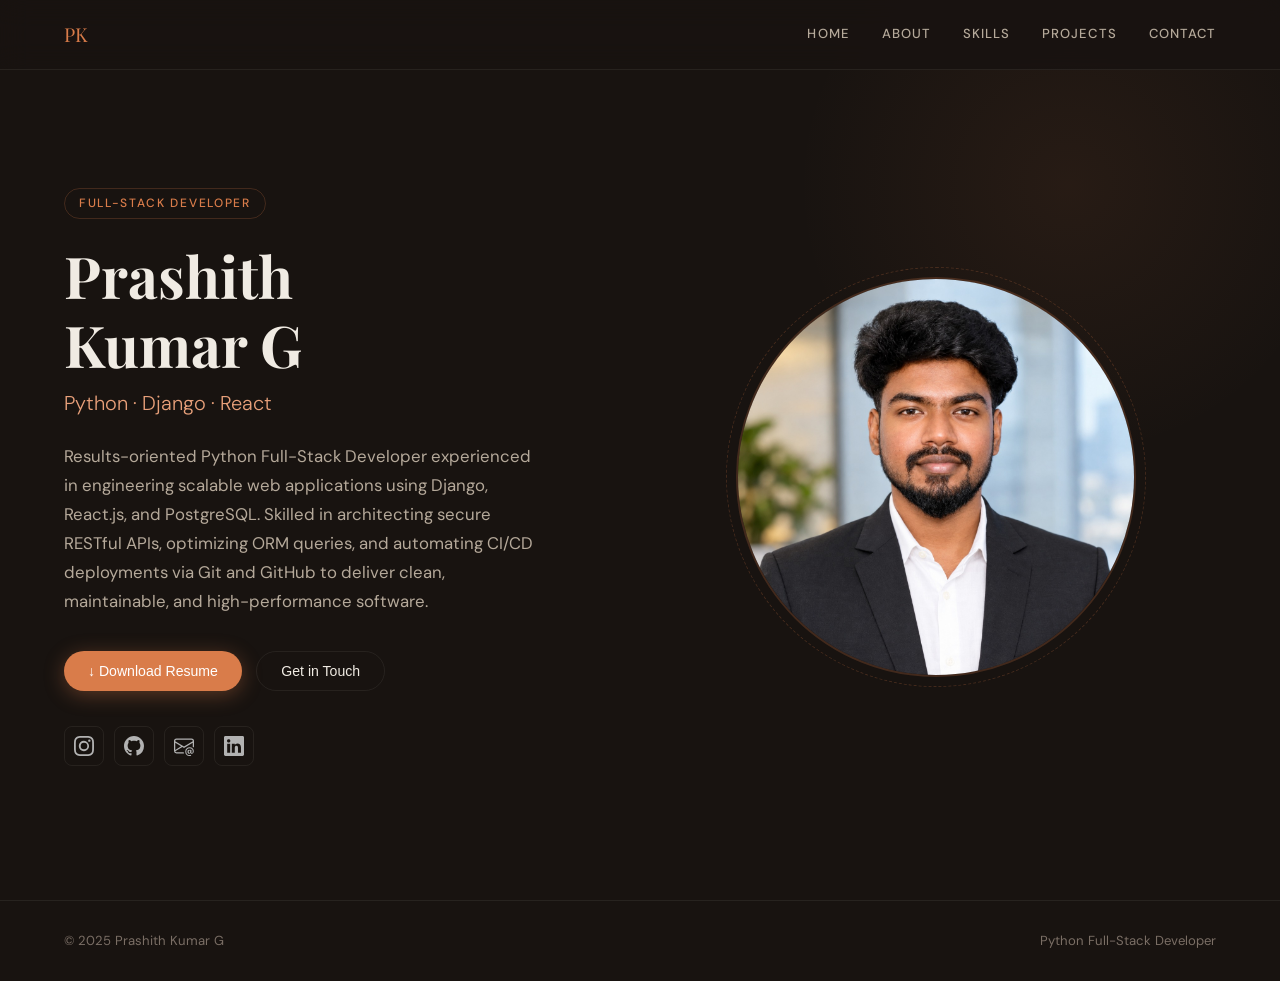
<file: index.html>
<!DOCTYPE html>
<html lang="en">
<head>
  <meta charset="UTF-8">
  <meta name="viewport" content="width=device-width, initial-scale=1.0">
  <link rel="stylesheet" href="style.css">
  <title>Prashith Kumar G — Full-Stack Developer</title>
</head>
<body>

  <!-- ===== NAVIGATION ===== -->
  <nav class="nav">
    <span class="nav-logo">PK</span>
    <div class="nav-links" id="nav-links">
      <a href="index.html"   class="navi">Home</a>
      <a href="about.html"   class="navi">About</a>
      <a href="skill.html"   class="navi">Skills</a>
      <a href="project.html" class="navi">Projects</a>
      <a href="contact.html" class="navi">Contact</a>
    </div>
    <button class="nav-toggle" id="nav-toggle" aria-label="Toggle menu">
      <span></span><span></span><span></span>
    </button>
  </nav>

  <!-- ===== HERO ===== -->
  <section class="hero">
    <div class="hero-text">
      <span class="eyebrow">Full-Stack Developer</span>
      <h1 class="hero-title">Prashith<br>Kumar G</h1>
      <p class="hero-role">Python · Django · React</p>
      <p class="hero-desc">
        Results-oriented Python Full-Stack Developer experienced in engineering scalable web applications using Django,
React.js, and PostgreSQL. Skilled in architecting secure RESTful APIs, optimizing ORM queries, and automating CI/CD
deployments via Git and GitHub to deliver clean, maintainable, and high-performance software.
      </p>
      <div class="hero-actions">
        <a href="resume.pdf" download="Prashith_Kumar_G_Resume.pdf">
          <button class="btn-primary">&#8595; Download Resume</button>
        </a>
        <a href="contact.html">
          <button class="btn-ghost">Get in Touch</button>
        </a>
      </div>
      <div class="hero-socials">
        <a href="https://instagram.com/prasi__05" target="_blank" class="social-icon" aria-label="Instagram">
          <img src="./images/instagram.svg" alt="Instagram">
        </a>
        <a href="https://github.com/Prashith05" target="_blank" class="social-icon" aria-label="GitHub">
          <img src="./images/github.svg" alt="GitHub">
        </a>
        <a href="mailto:prashith3@gmail.com" class="social-icon" aria-label="Email">
          <img src="./images/email.svg" alt="Email">
        </a>
        <a href="https://www.linkedin.com/in/prashith-kumar-g-63981139b/" target="_blank" class="social-icon" aria-label="LinkedIn">
          <img src="./images/linkedin.svg" alt="LinkedIn">
        </a>
      </div>
    </div>

    <div class="hero-image-wrap">
      <div class="img-frame">
        <img src="./images/Profile-pic.jpeg" alt="Prashith Kumar G" id="mypic">
      </div>
    </div>
  </section>

  <!-- ===== FOOTER ===== -->
  <footer>
    <span class="footer-text">© 2025 Prashith Kumar G</span>
    <span class="footer-text">Python Full-Stack Developer</span>
  </footer>

  <script>
    /* Mobile nav toggle */
    const toggle = document.getElementById('nav-toggle');
    const links  = document.getElementById('nav-links');
    toggle.addEventListener('click', () => {
      toggle.classList.toggle('open');
      links.classList.toggle('open');
    });
    /* Close on link click */
    links.querySelectorAll('a').forEach(a => a.addEventListener('click', () => {
      toggle.classList.remove('open');
      links.classList.remove('open');
    }));
  </script>
</body>
</html>
</file>
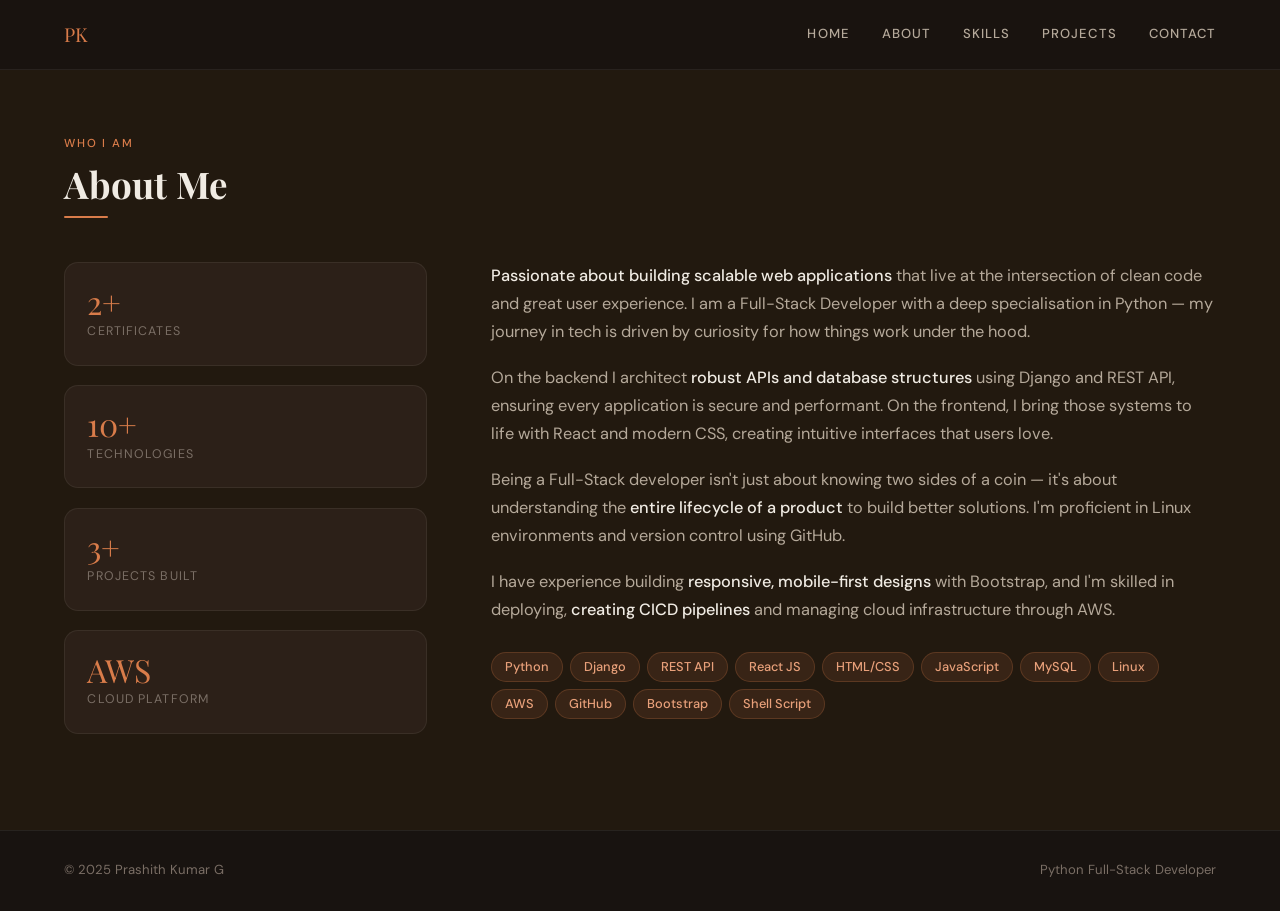
<file: about.html>
<!DOCTYPE html>
<html lang="en">
<head>
  <meta charset="UTF-8">
  <meta name="viewport" content="width=device-width, initial-scale=1.0">
  <link rel="stylesheet" href="style.css">
  <title>About — Prashith Kumar G</title>
</head>
<body>

  <nav class="nav">
    <span class="nav-logo">PK</span>
    <div class="nav-links" id="nav-links">
      <a href="index.html"   class="navi">Home</a>
      <a href="about.html"   class="navi">About</a>
      <a href="skill.html"   class="navi">Skills</a>
      <a href="project.html" class="navi">Projects</a>
      <a href="contact.html" class="navi">Contact</a>
    </div>
    <button class="nav-toggle" id="nav-toggle" aria-label="Toggle menu">
      <span></span><span></span><span></span>
    </button>
  </nav>

  <section id="about" style="padding-top:calc(var(--nav-h) + 4rem);">
    <span class="sec-eyebrow reveal">Who I Am</span>
    <h2 class="sec-title reveal">About Me</h2>
    <div class="sec-line reveal"></div>

    <div class="about-grid">
      <!-- Stats sidebar -->
      <div class="about-stats reveal-stagger">
        <div class="stat-card">
          <div class="stat-num">2+</div>
          <div class="stat-lbl">Certificates</div>
        </div>
        <div class="stat-card">
          <div class="stat-num">10+</div>
          <div class="stat-lbl">Technologies</div>
        </div>
        <div class="stat-card">
          <div class="stat-num">3+</div>
          <div class="stat-lbl">Projects Built</div>
        </div>
        <div class="stat-card">
          <div class="stat-num">AWS</div>
          <div class="stat-lbl">Cloud Platform</div>
        </div>
      </div>

      <!-- Content -->
      <div class="about-body reveal">
        <p>
          <strong>Passionate about building scalable web applications</strong> that live
          at the intersection of clean code and great user experience. I am a
          Full-Stack Developer with a deep specialisation in Python — my journey in
          tech is driven by curiosity for how things work under the hood.
        </p>
        <p>
          On the backend I architect <strong>robust APIs and database structures</strong>
          using Django and REST API, ensuring every application is secure and
          performant. On the frontend, I bring those systems to life with React and
          modern CSS, creating intuitive interfaces that users love.
        </p>
        <p>
          Being a Full-Stack developer isn't just about knowing two sides of a
          coin — it's about understanding the <strong>entire lifecycle of a product</strong>
          to build better solutions. I'm proficient in Linux environments and version
          control using GitHub.
        </p>
        <p>
          I have experience building <strong>responsive, mobile-first designs</strong>
          with Bootstrap, and I'm skilled in deploying,<strong> creating CICD pipelines</strong> and managing cloud
          infrastructure through AWS.
        </p>

        <div class="about-tags">
          <span class="tag">Python</span>
          <span class="tag">Django</span>
          <span class="tag">REST API</span>
          <span class="tag">React JS</span>
          <span class="tag">HTML/CSS</span>
          <span class="tag">JavaScript</span>
          <span class="tag">MySQL</span>
          <span class="tag">Linux</span>
          <span class="tag">AWS</span>
          <span class="tag">GitHub</span>
          <span class="tag">Bootstrap</span>
          <span class="tag">Shell Script</span>
        </div>
      </div>
    </div>
  </section>

  <footer>
    <span class="footer-text">© 2025 Prashith Kumar G</span>
    <span class="footer-text">Python Full-Stack Developer</span>
  </footer>

  <script>
    const toggle = document.getElementById('nav-toggle');
    const links  = document.getElementById('nav-links');
    toggle.addEventListener('click', () => {
      toggle.classList.toggle('open');
      links.classList.toggle('open');
    });
    links.querySelectorAll('a').forEach(a => a.addEventListener('click', () => {
      toggle.classList.remove('open');
      links.classList.remove('open');
    }));

    /* Scroll reveal */
    const obs = new IntersectionObserver((entries) => {
      entries.forEach(e => { if(e.isIntersecting) { e.target.classList.add('visible'); obs.unobserve(e.target); }});
    }, {threshold: 0.12});
    document.querySelectorAll('.reveal, .reveal-stagger').forEach(el => obs.observe(el));
  </script>
</body>
</html>
</file>
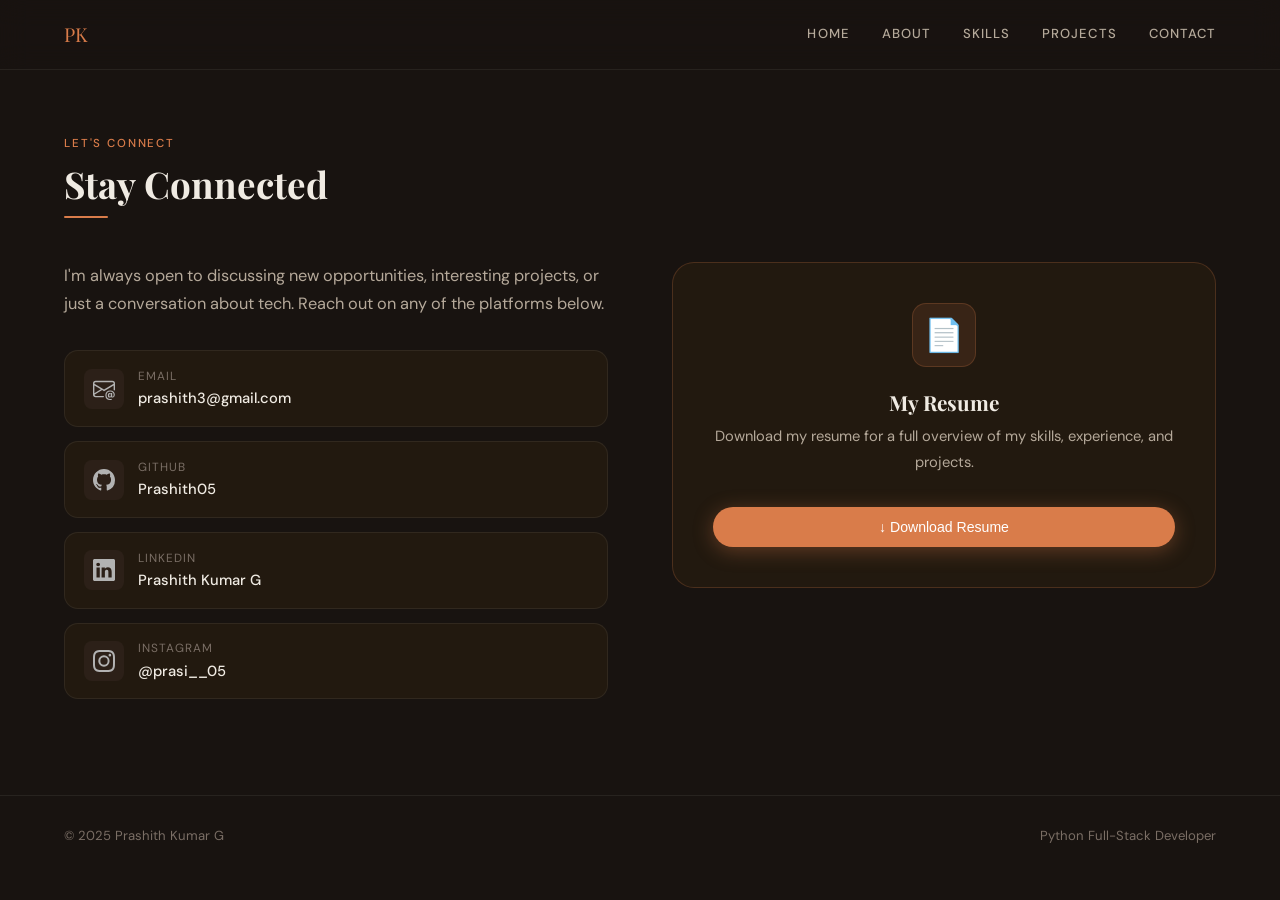
<file: contact.html>
<!DOCTYPE html>
<html lang="en">
<head>
  <meta charset="UTF-8">
  <meta name="viewport" content="width=device-width, initial-scale=1.0">
  <link rel="stylesheet" href="style.css">
  <title>Contact — Prashith Kumar G</title>
</head>
<body>

  <nav class="nav">
    <span class="nav-logo">PK</span>
    <div class="nav-links" id="nav-links">
      <a href="index.html"   class="navi">Home</a>
      <a href="about.html"   class="navi">About</a>
      <a href="skill.html"   class="navi">Skills</a>
      <a href="project.html" class="navi">Projects</a>
      <a href="contact.html" class="navi">Contact</a>
    </div>
    <button class="nav-toggle" id="nav-toggle" aria-label="Toggle menu">
      <span></span><span></span><span></span>
    </button>
  </nav>

  <section id="contact" style="padding-top:calc(var(--nav-h) + 4rem);">
    <span class="sec-eyebrow reveal">Let's Connect</span>
    <h2 class="sec-title reveal">Stay Connected</h2>
    <div class="sec-line reveal"></div>

    <div class="contact-grid">
      <!-- Links column -->
      <div class="reveal">
        <p class="contact-intro">
          I'm always open to discussing new opportunities, interesting projects,
          or just a conversation about tech. Reach out on any of the platforms below.
        </p>
        <div class="contact-links">

          <a href="mailto:prashith3@gmail.com" class="contact-link" target="_blank">
            <div class="contact-link-icon">
              <img src="./images/email.svg" alt="Email">
            </div>
            <div>
              <div class="cl-label">Email</div>
              <div class="cl-value">prashith3@gmail.com</div>
            </div>
          </a>

          <a href="https://github.com/Prashith05" class="contact-link" target="_blank">
            <div class="contact-link-icon">
              <img src="./images/github.svg" alt="GitHub">
            </div>
            <div>
              <div class="cl-label">GitHub</div>
              <div class="cl-value">Prashith05</div>
            </div>
          </a>

          <a href="https://www.linkedin.com/in/prashith-kumar-g-63981139b/" class="contact-link" target="_blank">
            <div class="contact-link-icon">
              <img src="./images/linkedin.svg" alt="LinkedIn">
            </div>
            <div>
              <div class="cl-label">LinkedIn</div>
              <div class="cl-value">Prashith Kumar G</div>
            </div>
          </a>

          <a href="https://instagram.com/prasi__05" class="contact-link" target="_blank">
            <div class="contact-link-icon">
              <img src="./images/instagram.svg" alt="Instagram">
            </div>
            <div>
              <div class="cl-label">Instagram</div>
              <div class="cl-value">@prasi__05</div>
            </div>
          </a>

        </div>
      </div>

      <!-- Resume card -->
      <div class="resume-card reveal">
        <div class="resume-icon-wrap">📄</div>
        <h3>My Resume</h3>
        <p>
          Download my resume for a full overview of my skills, experience,
          and projects.
        </p>
        <a href="resume.pdf" download="Prashith_Kumar_G_Resume.pdf">
          <button class="btn-primary" style="width:100%;justify-content:center;">
            &#8595; Download Resume
          </button>
        </a>
      </div>
    </div>
  </section>

  <footer>
    <span class="footer-text">© 2025 Prashith Kumar G</span>
    <span class="footer-text">Python Full-Stack Developer</span>
  </footer>

  <script>
    const toggle = document.getElementById('nav-toggle');
    const links  = document.getElementById('nav-links');
    toggle.addEventListener('click', () => {
      toggle.classList.toggle('open');
      links.classList.toggle('open');
    });
    links.querySelectorAll('a').forEach(a => a.addEventListener('click', () => {
      toggle.classList.remove('open');
      links.classList.remove('open');
    }));
    const obs = new IntersectionObserver((entries) => {
      entries.forEach(e => { if(e.isIntersecting) { e.target.classList.add('visible'); obs.unobserve(e.target); }});
    }, {threshold: 0.12});
    document.querySelectorAll('.reveal, .reveal-stagger').forEach(el => obs.observe(el));
  </script>
</body>
</html>
</file>
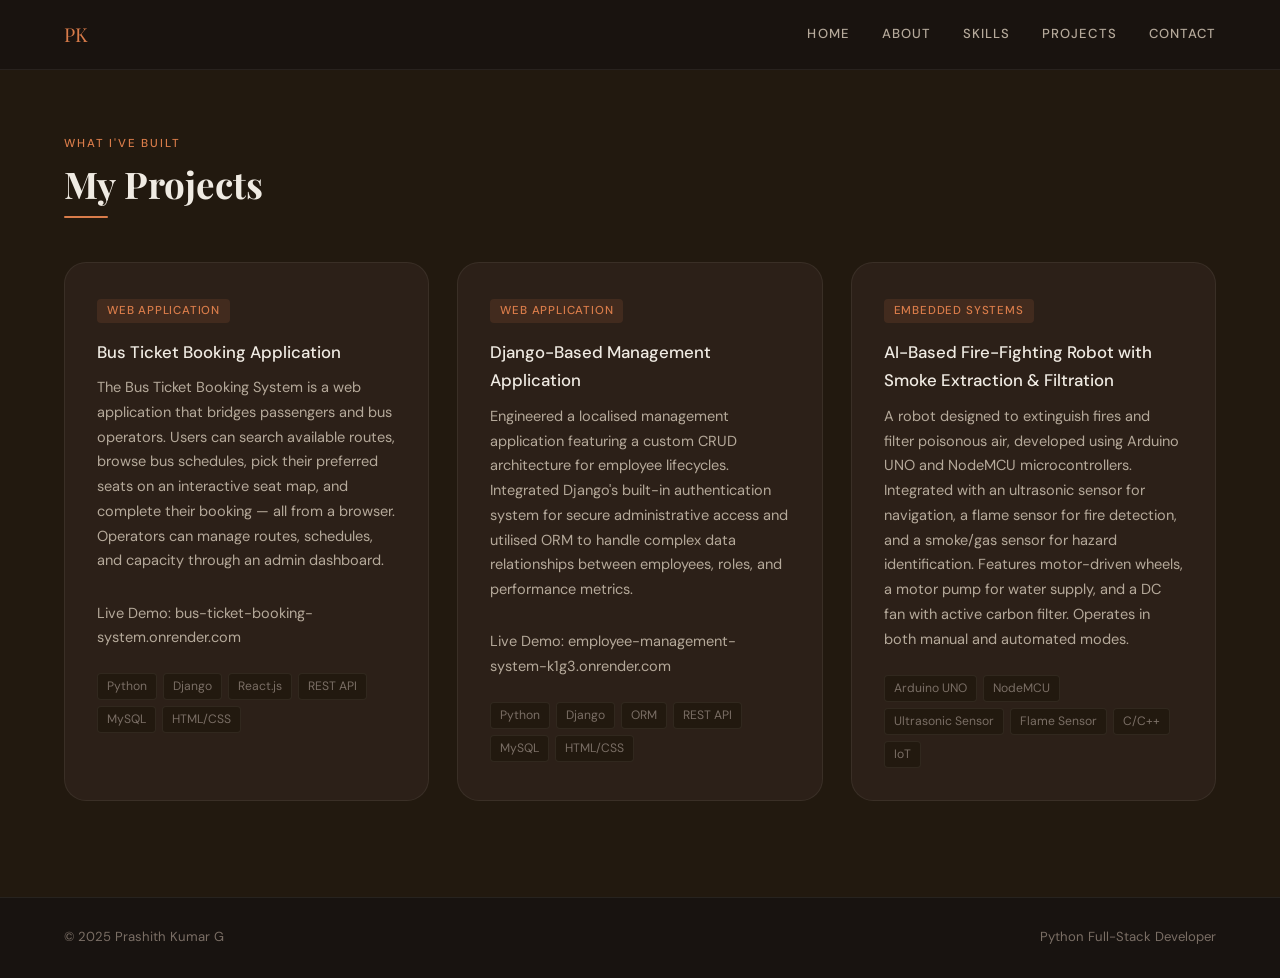
<file: project.html>
<!DOCTYPE html>
<html lang="en">
<head>
  <meta charset="UTF-8">
  <meta name="viewport" content="width=device-width, initial-scale=1.0">
  <link rel="stylesheet" href="style.css">
  <title>Projects — Prashith Kumar G</title>
</head>
<body>

  <nav class="nav">
    <span class="nav-logo">PK</span>
    <div class="nav-links" id="nav-links">
      <a href="index.html"   class="navi">Home</a>
      <a href="about.html"   class="navi">About</a>
      <a href="skill.html"   class="navi">Skills</a>
      <a href="project.html" class="navi">Projects</a>
      <a href="contact.html" class="navi">Contact</a>
    </div>
    <button class="nav-toggle" id="nav-toggle" aria-label="Toggle menu">
      <span></span><span></span><span></span>
    </button>
  </nav>

  <section id="projects" style="padding-top:calc(var(--nav-h) + 4rem);">
    <span class="sec-eyebrow reveal">What I've Built</span>
    <h2 class="sec-title reveal">My Projects</h2>
    <div class="sec-line reveal"></div>

    <div class="projects-grid reveal-stagger">

      <!-- Project 1 -->
      <div class="project-card">
        <span class="proj-tag">Web Application</span>
        <div class="proj-title">Bus Ticket Booking Application</div>
        <p class="proj-desc">
          The Bus Ticket Booking System is a web application that bridges passengers and bus operators.
           Users can search available routes, browse bus schedules, pick their preferred seats on an interactive seat map,
            and complete their booking — all from a browser.
           Operators can manage routes, schedules, and capacity through an admin dashboard.
        </p><br>
        <p class="proj-desc">
          Live Demo: <a href="https://bus-ticket-booking-system.onrender.com/" target="_blank">bus-ticket-booking-system.onrender.com</a>
        </p>
        <div class="proj-tech">
          <span class="tech-pill">Python</span>
          <span class="tech-pill">Django</span>
          <span class="tech-pill">React.js</span>
          <span class="tech-pill">REST API</span>
          <span class="tech-pill">MySQL</span>
          <span class="tech-pill">HTML/CSS</span>
        </div>
      </div>

      <!-- Project 1 -->
      <div class="project-card">
        <span class="proj-tag">Web Application</span>
        <div class="proj-title">Django-Based Management Application</div>
        <p class="proj-desc">
          Engineered a localised management application featuring a custom CRUD
          architecture for employee lifecycles. Integrated Django's built-in
          authentication system for secure administrative access and utilised ORM
          to handle complex data relationships between employees, roles, and
          performance metrics.
        </p></br>
        <p class="proj-desc">
          Live Demo: <a href="https://employee-management-system-k1g3.onrender.com/" target="_blank">employee-management-system-k1g3.onrender.com</a>
        </p>
        <div class="proj-tech">
          <span class="tech-pill">Python</span>
          <span class="tech-pill">Django</span>
          <span class="tech-pill">ORM</span>
          <span class="tech-pill">REST API</span>
          <span class="tech-pill">MySQL</span>
          <span class="tech-pill">HTML/CSS</span>
        </div>
      </div>

      <!-- Project 2 -->
      <div class="project-card">
        <span class="proj-tag">Embedded Systems</span>
        <div class="proj-title">AI-Based Fire-Fighting Robot with Smoke Extraction &amp; Filtration</div>
        <p class="proj-desc">
          A robot designed to extinguish fires and filter poisonous air, developed
          using Arduino UNO and NodeMCU microcontrollers. Integrated with an
          ultrasonic sensor for navigation, a flame sensor for fire detection, and a
          smoke/gas sensor for hazard identification. Features motor-driven wheels,
          a motor pump for water supply, and a DC fan with active carbon filter.
          Operates in both manual and automated modes.
        </p>
        <div class="proj-tech">
          <span class="tech-pill">Arduino UNO</span>
          <span class="tech-pill">NodeMCU</span>
          <span class="tech-pill">Ultrasonic Sensor</span>
          <span class="tech-pill">Flame Sensor</span>
          <span class="tech-pill">C/C++</span>
          <span class="tech-pill">IoT</span>
        </div>
      </div>

    </div>
  </section>

  <footer>
    <span class="footer-text">© 2025 Prashith Kumar G</span>
    <span class="footer-text">Python Full-Stack Developer</span>
  </footer>

  <script>
    const toggle = document.getElementById('nav-toggle');
    const links  = document.getElementById('nav-links');
    toggle.addEventListener('click', () => {
      toggle.classList.toggle('open');
      links.classList.toggle('open');
    });
    links.querySelectorAll('a').forEach(a => a.addEventListener('click', () => {
      toggle.classList.remove('open');
      links.classList.remove('open');
    }));
    const obs = new IntersectionObserver((entries) => {
      entries.forEach(e => { if(e.isIntersecting) { e.target.classList.add('visible'); obs.unobserve(e.target); }});
    }, {threshold: 0.12});
    document.querySelectorAll('.reveal, .reveal-stagger').forEach(el => obs.observe(el));
  </script>
</body>
</html>
</file>
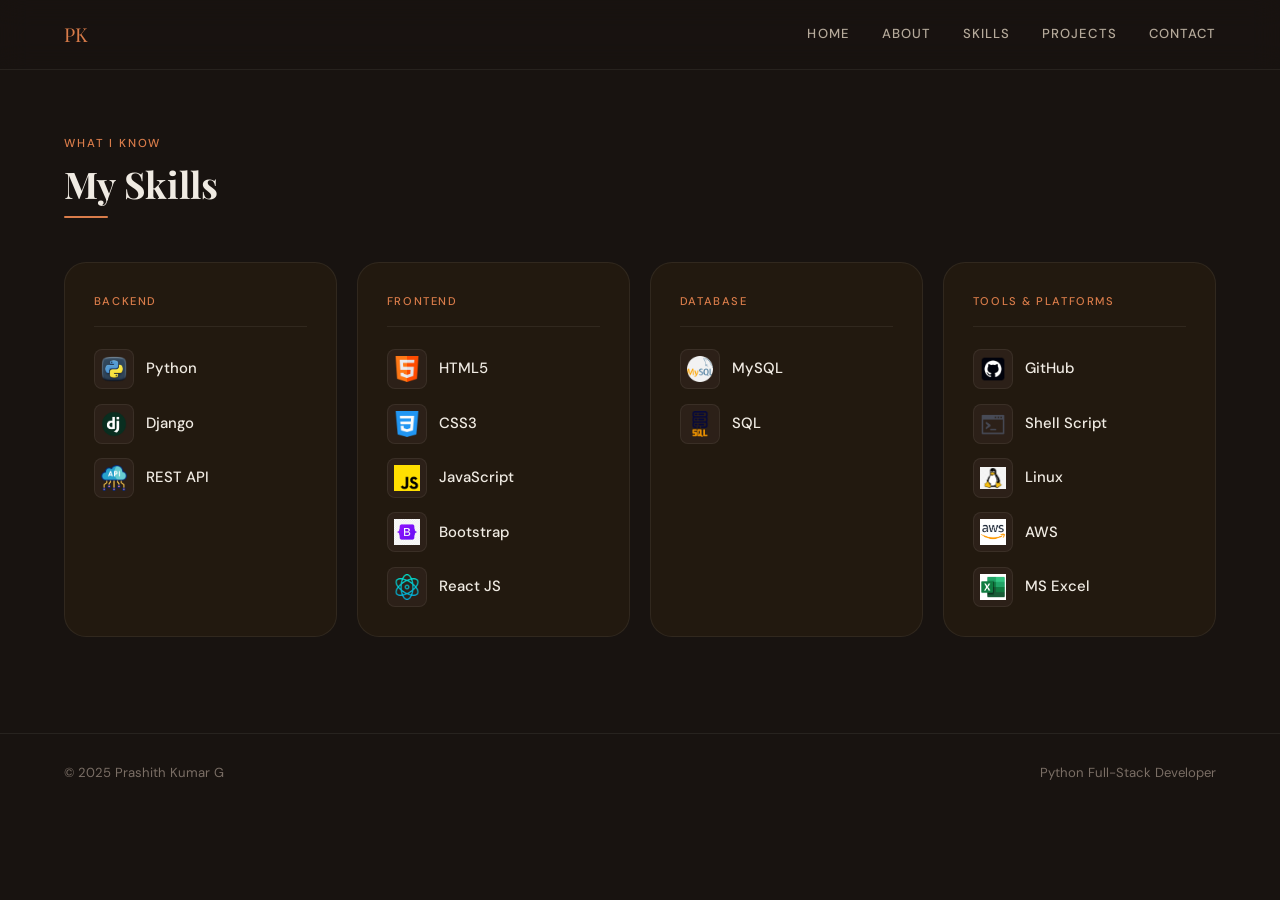
<file: skill.html>
<!DOCTYPE html>
<html lang="en">
<head>
  <meta charset="UTF-8">
  <meta name="viewport" content="width=device-width, initial-scale=1.0">
  <link rel="stylesheet" href="style.css">
  <title>Skills — Prashith Kumar G</title>
</head>
<body>

  <nav class="nav">
    <span class="nav-logo">PK</span>
    <div class="nav-links" id="nav-links">
      <a href="index.html"   class="navi">Home</a>
      <a href="about.html"   class="navi">About</a>
      <a href="skill.html"   class="navi">Skills</a>
      <a href="project.html" class="navi">Projects</a>
      <a href="contact.html" class="navi">Contact</a>
    </div>
    <button class="nav-toggle" id="nav-toggle" aria-label="Toggle menu">
      <span></span><span></span><span></span>
    </button>
  </nav>

  <section id="skills" style="padding-top:calc(var(--nav-h) + 4rem);">
    <span class="sec-eyebrow reveal">What I Know</span>
    <h2 class="sec-title reveal">My Skills</h2>
    <div class="sec-line reveal"></div>

    <div class="skills-grid reveal-stagger">

      <!-- Backend -->
      <div class="skill-cat">
        <div class="skill-cat-title">Backend</div>
        <div class="skill-items">
          <div class="skill-item">
            <div class="skill-icon"><img src="./images/python.png" alt="Python"></div>
            <span class="skill-name">Python</span>
          </div>
          <div class="skill-item">
            <div class="skill-icon"><img src="./images/django.png" alt="Django"></div>
            <span class="skill-name">Django</span>
          </div>
          <div class="skill-item">
            <div class="skill-icon"><img src="./images/rest.png" alt="REST API"></div>
            <span class="skill-name">REST API</span>
          </div>
        </div>
      </div>

      <!-- Frontend -->
      <div class="skill-cat">
        <div class="skill-cat-title">Frontend</div>
        <div class="skill-items">
          <div class="skill-item">
            <div class="skill-icon"><img src="./images/html.png" alt="HTML"></div>
            <span class="skill-name">HTML5</span>
          </div>
          <div class="skill-item">
            <div class="skill-icon"><img src="./images/css.png" alt="CSS"></div>
            <span class="skill-name">CSS3</span>
          </div>
          <div class="skill-item">
            <div class="skill-icon"><img src="./images/js.png" alt="JavaScript"></div>
            <span class="skill-name">JavaScript</span>
          </div>
          <div class="skill-item">
            <div class="skill-icon"><img src="./images/boot.png" alt="Bootstrap"></div>
            <span class="skill-name">Bootstrap</span>
          </div>
          <div class="skill-item">
            <div class="skill-icon"><img src="./images/react.png" alt="React"></div>
            <span class="skill-name">React JS</span>
          </div>
        </div>
      </div>

      <!-- Database -->
      <div class="skill-cat">
        <div class="skill-cat-title">Database</div>
        <div class="skill-items">
          <div class="skill-item">
            <div class="skill-icon"><img src="./images/mysql.png" alt="MySQL"></div>
            <span class="skill-name">MySQL</span>
          </div>
          <div class="skill-item">
            <div class="skill-icon"><img src="./images/sql.png" alt="SQL"></div>
            <span class="skill-name">SQL</span>
          </div>
        </div>
      </div>

      <!-- Tools & Platforms -->
      <div class="skill-cat">
        <div class="skill-cat-title">Tools &amp; Platforms</div>
        <div class="skill-items">
          <div class="skill-item">
            <div class="skill-icon"><img src="./images/git.png" alt="GitHub"></div>
            <span class="skill-name">GitHub</span>
          </div>
          <div class="skill-item">
            <div class="skill-icon"><img src="./images/shell.png" alt="Shell Script"></div>
            <span class="skill-name">Shell Script</span>
          </div>
          <div class="skill-item">
            <div class="skill-icon"><img src="./images/linux.png" alt="Linux"></div>
            <span class="skill-name">Linux</span>
          </div>
          <div class="skill-item">
            <div class="skill-icon"><img src="./images/aws.png" alt="AWS"></div>
            <span class="skill-name">AWS</span>
          </div>
          <div class="skill-item">
            <div class="skill-icon"><img src="./images/excel.png" alt="MS Excel"></div>
            <span class="skill-name">MS Excel</span>
          </div>
        </div>
      </div>

    </div>
  </section>

  <footer>
    <span class="footer-text">© 2025 Prashith Kumar G</span>
    <span class="footer-text">Python Full-Stack Developer</span>
  </footer>

  <script>
    const toggle = document.getElementById('nav-toggle');
    const links  = document.getElementById('nav-links');
    toggle.addEventListener('click', () => {
      toggle.classList.toggle('open');
      links.classList.toggle('open');
    });
    links.querySelectorAll('a').forEach(a => a.addEventListener('click', () => {
      toggle.classList.remove('open');
      links.classList.remove('open');
    }));
    const obs = new IntersectionObserver((entries) => {
      entries.forEach(e => { if(e.isIntersecting) { e.target.classList.add('visible'); obs.unobserve(e.target); }});
    }, {threshold: 0.12});
    document.querySelectorAll('.reveal, .reveal-stagger').forEach(el => obs.observe(el));
  </script>
</body>
</html>
</file>
<file: style.css>
/* ===================================================
   PRASHITH KUMAR G — Portfolio Stylesheet
   Design: Dark Editorial, Warm Accent
   Responsive: Mobile-first
   =================================================== */

@import url('https://fonts.googleapis.com/css2?family=Playfair+Display:wght@400;700&family=DM+Sans:ital,wght@0,300;0,400;0,500;1,300&display=swap');

/* ---------- Tokens ---------- */
:root {
  --bg-deep:      #181310;
  --bg-card:      #22190f;
  --bg-card2:     #2c2018;
  --accent:       #d97c4a;
  --accent-lt:    #e8a07a;
  --accent-dim:   rgba(217,124,74,0.12);
  --text-1:       #f0ebe3;
  --text-2:       #b5a99a;
  --text-3:       #7a6e65;
  --border:       rgba(217,124,74,0.22);
  --border-sub:   rgba(240,235,227,0.07);
  --rad-s: 8px; --rad-m: 14px; --rad-l: 22px; --rad-xl: 40px;
  --shadow: 0 6px 36px rgba(0,0,0,0.55);
  --nav-h: 70px;
  --ease: 0.3s cubic-bezier(.4,0,.2,1);
}

/* ---------- Base ---------- */
*,*::before,*::after{box-sizing:border-box;margin:0;padding:0;}
html{scroll-behavior:smooth;}
body{
  background:var(--bg-deep);
  color:var(--text-1);
  font-family:'DM Sans',sans-serif;
  line-height:1.72;
  overflow-x:hidden;
}
a{text-decoration:none;color:inherit;}
img{display:block;max-width:100%;}

/* ---------- Type ---------- */
h1,h2,h3{font-family:'Playfair Display',serif;font-weight:700;line-height:1.2;}
h1{font-size:clamp(2rem,5vw,3.6rem);}
h2{font-size:clamp(1.5rem,3vw,2.3rem);}
p {font-size:clamp(.95rem,1.5vw,1.05rem);}

/* ==========================================
   NAVIGATION
   ========================================== */
.nav{
  position:fixed;top:0;left:0;right:0;
  height:var(--nav-h);z-index:999;
  display:flex;align-items:center;
  justify-content:space-between;
  padding:0 clamp(1.25rem,5vw,4rem);
  background:rgba(24,19,16,.88);
  backdrop-filter:blur(14px);
  -webkit-backdrop-filter:blur(14px);
  border-bottom:1px solid var(--border-sub);
  animation:nav-in .6s ease both;
}
@keyframes nav-in{from{transform:translateY(-100%);opacity:0}to{transform:none;opacity:1}}

.nav-logo{
  font-family:'Playfair Display',serif;
  font-size:1.2rem;color:var(--accent);letter-spacing:.02em;
}

.nav-links{display:flex;gap:clamp(.8rem,2.5vw,2.2rem);align-items:center;}

.navi{
  font-size:.82rem;font-weight:500;
  letter-spacing:.08em;text-transform:uppercase;
  color:var(--text-2);position:relative;
  transition:color var(--ease);
}
.navi::after{
  content:'';position:absolute;bottom:-3px;left:0;
  width:0;height:1px;background:var(--accent);
  transition:width var(--ease);
}
.navi:hover{color:var(--accent);}
.navi:hover::after{width:100%;}

/* hamburger */
.nav-toggle{
  display:none;flex-direction:column;
  gap:5px;cursor:pointer;
  background:none;border:none;padding:4px;
}
.nav-toggle span{
  display:block;width:24px;height:2px;
  background:var(--text-1);border-radius:2px;
  transition:var(--ease);
}
.nav-toggle.open span:nth-child(1){transform:translateY(7px) rotate(45deg);}
.nav-toggle.open span:nth-child(2){opacity:0;}
.nav-toggle.open span:nth-child(3){transform:translateY(-7px) rotate(-45deg);}

/* ==========================================
   HERO
   ========================================== */
.hero{
  min-height:100svh;
  display:grid;grid-template-columns:1fr 1fr;
  align-items:center;gap:2rem;
  padding:calc(var(--nav-h) + 3rem) clamp(1.25rem,5vw,5rem) 4rem;
  position:relative;overflow:hidden;
}
/* ambient glow */
.hero::before{
  content:'';position:absolute;
  top:-10%;right:-5%;
  width:550px;height:550px;border-radius:50%;
  background:radial-gradient(circle,rgba(217,124,74,.08) 0%,transparent 70%);
  pointer-events:none;
}

.hero-text{animation:slide-left .9s .15s ease both;}
@keyframes slide-left{from{transform:translateX(-44px);opacity:0}to{transform:none;opacity:1}}

.eyebrow{
  display:inline-block;
  font-size:.75rem;font-weight:500;
  letter-spacing:.14em;text-transform:uppercase;
  color:var(--accent);border:1px solid var(--border);
  border-radius:100px;padding:4px 14px;margin-bottom:1.4rem;
}

.hero-title{margin-bottom:.4rem;color:var(--text-1);}
.hero-role{
  font-family:'DM Sans',sans-serif;
  font-size:clamp(1rem,2vw,1.25rem);font-weight:300;
  color:var(--accent-lt);margin-bottom:1.4rem;
}
.hero-desc{
  color:var(--text-2);max-width:470px;margin-bottom:2.2rem;
}

.hero-actions{
  display:flex;flex-wrap:wrap;gap:.9rem;
  align-items:center;margin-bottom:2.2rem;
}

.btn-primary{
  display:inline-flex;align-items:center;gap:8px;
  background:var(--accent);color:#fff;
  font-size:.88rem;font-weight:500;
  padding:12px 24px;border-radius:var(--rad-xl);
  border:none;cursor:pointer;
  transition:background var(--ease),transform var(--ease),box-shadow var(--ease);
  box-shadow:0 4px 20px rgba(217,124,74,.35);
}
.btn-primary:hover{background:var(--accent-lt);transform:translateY(-2px);box-shadow:0 8px 28px rgba(217,124,74,.45);}
.btn-primary:active{transform:none;}

.btn-ghost{
  display:inline-flex;align-items:center;gap:8px;
  background:transparent;color:var(--text-1);
  font-size:.88rem;font-weight:500;
  padding:11px 24px;border-radius:var(--rad-xl);
  border:1px solid var(--border-sub);cursor:pointer;
  transition:border-color var(--ease),color var(--ease),background var(--ease);
}
.btn-ghost:hover{border-color:var(--accent);color:var(--accent);background:var(--accent-dim);}

.hero-socials{display:flex;gap:10px;}
.social-icon{
  width:40px;height:40px;border-radius:var(--rad-s);
  border:1px solid var(--border-sub);
  display:flex;align-items:center;justify-content:center;
  transition:border-color var(--ease),background var(--ease),transform var(--ease);
}
.social-icon img{width:20px;height:20px;filter:invert(1) brightness(.7);transition:filter var(--ease);}
.social-icon:hover{border-color:var(--accent);background:var(--accent-dim);transform:translateY(-3px);}
.social-icon:hover img{filter:invert(70%) sepia(50%) saturate(400%) hue-rotate(350deg);}

/* Image side */
.hero-image-wrap{
  display:flex;justify-content:center;align-items:center;
  animation:slide-right .9s .3s ease both;
}
@keyframes slide-right{from{transform:translateX(44px);opacity:0}to{transform:none;opacity:1}}

.img-frame{
  position:relative;
  width:clamp(230px,34vw,400px);
  height:clamp(230px,34vw,400px);
}
.img-frame::before{
  content:'';position:absolute;inset:-10px;
  border-radius:50%;border:1px dashed var(--border);
  animation:spin 25s linear infinite;
}
.img-frame::after{
  content:'';position:absolute;inset:10px;
  border-radius:50%;
  background:radial-gradient(circle at 30% 30%,rgba(217,124,74,.22),transparent 68%);
}
@keyframes spin{from{transform:rotate(0)}to{transform:rotate(360deg)}}

#mypic{
  width:100%;height:100%;border-radius:50%;
  object-fit:cover;border:2px solid var(--border);
  position:relative;z-index:1;
}

/* ==========================================
   SECTION SHARED
   ========================================== */
section{padding:6rem clamp(1.25rem,5vw,5rem);position:relative;}

.sec-eyebrow{
  display:block;font-size:.72rem;font-weight:500;
  letter-spacing:.16em;text-transform:uppercase;
  color:var(--accent);margin-bottom:.5rem;
}
.sec-title{color:var(--text-1);margin-bottom:.6rem;}
.sec-line{
  width:44px;height:2px;background:var(--accent);
  border-radius:2px;margin:0 0 2.8rem;
}

/* ==========================================
   ABOUT
   ========================================== */
#about{background:var(--bg-card);}

.about-grid{
  display:grid;grid-template-columns:1fr 2fr;
  gap:4rem;align-items:start;
}
.about-stats{
  display:flex;flex-direction:column;gap:1.2rem;
  position:sticky;top:calc(var(--nav-h) + 1.5rem);
}
.stat-card{
  background:var(--bg-card2);border:1px solid var(--border-sub);
  border-radius:var(--rad-m);padding:1.4rem;
  transition:border-color var(--ease),transform var(--ease);
}
.stat-card:hover{border-color:var(--border);transform:translateX(5px);}
.stat-num{
  font-family:'Playfair Display',serif;
  font-size:2rem;color:var(--accent);line-height:1;margin-bottom:.2rem;
}
.stat-lbl{font-size:.78rem;color:var(--text-3);text-transform:uppercase;letter-spacing:.09em;}

.about-body p{color:var(--text-2);margin-bottom:1.1rem;font-size:1.02rem;}
.about-body p strong{color:var(--text-1);font-weight:500;}
.about-tags{display:flex;flex-wrap:wrap;gap:7px;margin-top:1.8rem;}
.tag{
  display:inline-block;
  background:var(--accent-dim);color:var(--accent-lt);
  border:1px solid var(--border);border-radius:100px;
  padding:3px 13px;font-size:.8rem;font-weight:500;
}

/* ==========================================
   SKILLS
   ========================================== */
#skills{background:var(--bg-deep);}

.skills-grid{
  display:grid;
  grid-template-columns:repeat(auto-fit,minmax(240px,1fr));
  gap:1.25rem;
}
.skill-cat{
  background:var(--bg-card);border:1px solid var(--border-sub);
  border-radius:var(--rad-l);padding:1.8rem;
  transition:border-color var(--ease),transform var(--ease),box-shadow var(--ease);
}
.skill-cat:hover{border-color:var(--border);transform:translateY(-5px);box-shadow:var(--shadow);}
.skill-cat-title{
  font-size:.7rem;font-weight:500;letter-spacing:.14em;
  text-transform:uppercase;color:var(--accent);
  margin-bottom:1.4rem;padding-bottom:.9rem;
  border-bottom:1px solid var(--border-sub);
}
.skill-items{display:flex;flex-direction:column;gap:.9rem;}
.skill-item{display:flex;align-items:center;gap:12px;}
.skill-icon{
  width:40px;height:40px;flex-shrink:0;
  border-radius:var(--rad-s);background:var(--bg-card2);
  border:1px solid var(--border-sub);
  display:flex;align-items:center;justify-content:center;overflow:hidden;
}
.skill-icon img{width:26px;height:26px;object-fit:contain;}
.skill-name{font-size:.93rem;color:var(--text-1);font-weight:500;}

/* ==========================================
   PROJECTS
   ========================================== */
#projects{background:var(--bg-card);}

.projects-grid{
  display:grid;
  grid-template-columns:repeat(auto-fit,minmax(300px,1fr));
  gap:1.75rem;
}
.project-card{
  background:var(--bg-card2);border:1px solid var(--border-sub);
  border-radius:var(--rad-l);padding:2rem;
  position:relative;overflow:hidden;
  transition:border-color var(--ease),transform var(--ease),box-shadow var(--ease);
}
.project-card::before{
  content:'';position:absolute;top:0;left:0;right:0;height:2px;
  background:linear-gradient(90deg,var(--accent),transparent);
  transform:scaleX(0);transform-origin:left;
  transition:transform var(--ease);
}
.project-card:hover{border-color:var(--border);transform:translateY(-6px);box-shadow:var(--shadow);}
.project-card:hover::before{transform:scaleX(1);}

.proj-tag{
  display:inline-block;background:var(--accent-dim);color:var(--accent);
  border-radius:4px;padding:2px 10px;font-size:.72rem;
  font-weight:500;text-transform:uppercase;letter-spacing:.07em;margin-bottom:.9rem;
}
.proj-title{
  font-size:1.05rem;font-weight:500;color:var(--text-1);
  font-family:'DM Sans',sans-serif;margin-bottom:.6rem;
}
.proj-desc{color:var(--text-2);font-size:.91rem;line-height:1.7;}
.proj-tech{display:flex;flex-wrap:wrap;gap:6px;margin-top:1.4rem;}
.tech-pill{
  background:var(--bg-card);color:var(--text-3);
  border:1px solid var(--border-sub);border-radius:4px;
  padding:2px 9px;font-size:.76rem;
}

/* ==========================================
   CONTACT
   ========================================== */
#contact{background:var(--bg-deep);}

.contact-grid{
  display:grid;grid-template-columns:1fr 1fr;
  gap:4rem;align-items:start;
}
.contact-intro{color:var(--text-2);margin-bottom:2rem;font-size:1.02rem;}
.contact-links{display:flex;flex-direction:column;gap:.9rem;}

.contact-link{
  display:flex;align-items:center;gap:14px;
  background:var(--bg-card);border:1px solid var(--border-sub);
  border-radius:var(--rad-m);padding:.9rem 1.2rem;
  transition:border-color var(--ease),transform var(--ease),background var(--ease);
}
.contact-link:hover{border-color:var(--accent);background:var(--accent-dim);transform:translateX(6px);}
.contact-link-icon{
  width:40px;height:40px;border-radius:var(--rad-s);
  background:var(--bg-card2);display:flex;align-items:center;
  justify-content:center;flex-shrink:0;
}
.contact-link-icon img{width:22px;height:22px;filter:invert(1) brightness(.7);transition:filter var(--ease);}
.contact-link:hover .contact-link-icon img{filter:invert(70%) sepia(50%) saturate(400%) hue-rotate(350deg);}
.cl-label{font-size:.74rem;color:var(--text-3);text-transform:uppercase;letter-spacing:.08em;}
.cl-value{font-size:.92rem;color:var(--text-1);font-weight:500;}

.resume-card{
  background:var(--bg-card);border:1px solid var(--border);
  border-radius:var(--rad-l);padding:2.5rem;text-align:center;
  position:sticky;top:calc(var(--nav-h) + 1.5rem);
}
.resume-icon-wrap{
  width:64px;height:64px;background:var(--accent-dim);
  border:1px solid var(--border);border-radius:var(--rad-m);
  display:flex;align-items:center;justify-content:center;
  margin:0 auto 1.4rem;font-size:2rem;
}
.resume-card h3{font-size:1.3rem;margin-bottom:.6rem;color:var(--text-1);}
.resume-card p{color:var(--text-2);font-size:.92rem;margin-bottom:2rem;}

/* ==========================================
   FOOTER
   ========================================== */
footer{
  padding:1.8rem clamp(1.25rem,5vw,4rem);
  border-top:1px solid var(--border-sub);
  display:flex;justify-content:space-between;
  align-items:center;flex-wrap:wrap;gap:1rem;
}
.footer-text{font-size:.82rem;color:var(--text-3);}

/* ==========================================
   SCROLL REVEAL
   ========================================== */
.reveal{opacity:0;transform:translateY(28px);transition:opacity .7s ease,transform .7s ease;}
.reveal.visible{opacity:1;transform:none;}
.reveal-stagger>*{opacity:0;transform:translateY(20px);transition:opacity .55s ease,transform .55s ease;}
.reveal-stagger.visible>*:nth-child(1){opacity:1;transform:none;transition-delay:.05s;}
.reveal-stagger.visible>*:nth-child(2){opacity:1;transform:none;transition-delay:.15s;}
.reveal-stagger.visible>*:nth-child(3){opacity:1;transform:none;transition-delay:.25s;}
.reveal-stagger.visible>*:nth-child(4){opacity:1;transform:none;transition-delay:.35s;}
.reveal-stagger.visible>*:nth-child(5){opacity:1;transform:none;transition-delay:.45s;}
.reveal-stagger.visible>*:nth-child(6){opacity:1;transform:none;transition-delay:.55s;}

/* ==========================================
   RESPONSIVE — TABLET ≤900px
   ========================================== */
@media(max-width:900px){
  .hero{grid-template-columns:1fr;text-align:center;padding-top:calc(var(--nav-h) + 2rem);}
  .hero::before{display:none;}
  .hero-image-wrap{order:-1;}
  .img-frame{width:200px;height:200px;}
  .hero-desc{margin:0 auto 2rem;}
  .hero-actions,.hero-socials{justify-content:center;}
  .about-grid,.contact-grid{grid-template-columns:1fr;gap:2rem;}
  .about-stats{position:static;flex-direction:row;flex-wrap:wrap;}
  .stat-card{flex:1 1 130px;}
  .resume-card{position:static;}
}

/* ==========================================
   RESPONSIVE — MOBILE ≤600px
   ========================================== */
@media(max-width:600px){
  .nav-links{
    display:none;position:fixed;top:var(--nav-h);left:0;right:0;
    background:rgba(24,19,16,.97);backdrop-filter:blur(16px);
    flex-direction:column;gap:0;padding:.75rem 0;
    border-bottom:1px solid var(--border-sub);
  }
  .nav-links.open{display:flex;}
  .navi{padding:.9rem 1.5rem;font-size:.95rem;width:100%;}
  .navi::after{display:none;}
  .nav-toggle{display:flex;}
  section{padding:3.5rem 1.2rem;}
  .img-frame{width:170px;height:170px;}
  .skills-grid,.projects-grid{grid-template-columns:1fr;}
  .about-stats{flex-direction:column;}
  footer{flex-direction:column;text-align:center;}
}
</file>
